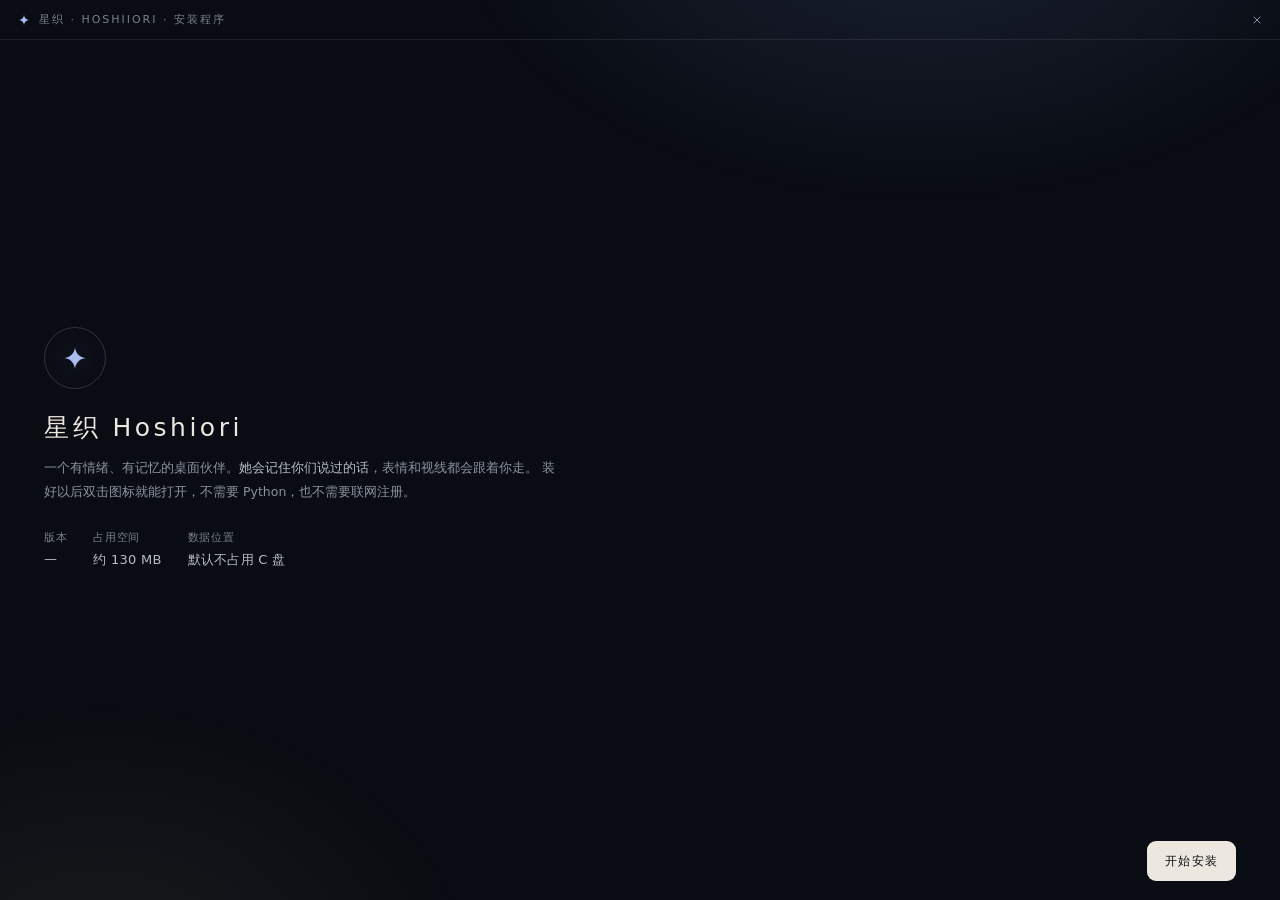
<file: installer/ui.html>
<!DOCTYPE html>
<html lang="zh-CN" translate="no" class="notranslate">

<head>
    <meta charset="UTF-8">
    <meta name="viewport" content="width=device-width, initial-scale=1.0">
    <title>安装 星织 Hoshiori</title>
    <style>
        :root {
            --bg: #090c12;
            --bg-2: #0d111a;
            --ink-1: #ece8df;
            --ink-2: #b7bcc7;
            --ink-3: #8b93a1;
            --ink-4: #79808f;
            --line: rgba(233, 238, 248, 0.09);
            --line-strong: rgba(233, 238, 248, 0.18);
            --accent: #a9bdf0;
            --accent-glow: rgba(169, 189, 240, 0.45);
            --warm: #e6c39b;
            --ease: cubic-bezier(.22, .61, .36, 1);
        }

        * {
            box-sizing: border-box;
            margin: 0;
            padding: 0;
        }

        html,
        body {
            height: 100%;
            overflow: hidden;
            background: var(--bg);
            color: var(--ink-1);
            font-family: "Noto Sans SC", "Microsoft YaHei", "PingFang SC", system-ui, sans-serif;
            -webkit-user-select: none;
            user-select: none;
            cursor: default;
        }

        body::before {
            content: "";
            position: fixed;
            inset: 0;
            background:
                radial-gradient(680px 420px at 72% -10%, rgba(116, 146, 226, .16), transparent 70%),
                radial-gradient(520px 380px at 8% 108%, rgba(230, 195, 155, .08), transparent 72%);
            pointer-events: none;
        }

        .shell {
            position: relative;
            height: 100%;
            display: flex;
            flex-direction: column;
        }

        /* ---------- 自绘标题栏 ---------- */
        .bar {
            height: 40px;
            flex: 0 0 40px;
            display: flex;
            align-items: center;
            padding: 0 6px 0 18px;
            border-bottom: 1px solid var(--line);
            font-size: 11px;
            letter-spacing: .18em;
            color: var(--ink-4);
        }

        .bar__star {
            width: 12px;
            height: 12px;
            margin-right: 9px;
            color: var(--accent);
        }

        .bar__spacer {
            flex: 1;
        }

        .bar__btn {
            width: 34px;
            height: 26px;
            border: 0;
            border-radius: 7px;
            background: transparent;
            color: var(--ink-3);
            display: grid;
            place-items: center;
            transition: background .18s, color .18s;
        }

        .bar__btn:hover {
            background: rgba(255, 255, 255, .06);
            color: var(--ink-1);
        }

        .bar__btn--close:hover {
            background: #c4453c;
            color: #fff;
        }

        /* ---------- 主体 ---------- */
        main {
            flex: 1;
            display: flex;
            flex-direction: column;
            padding: 34px 44px 0;
            min-height: 0;
        }

        .step {
            flex: 1;
            display: none;
            flex-direction: column;
            justify-content: center;
            min-height: 0;
            animation: rise .42s var(--ease) both;
        }

        .step.is-on {
            display: flex;
        }

        .step[data-step="progress"] {
            justify-content: flex-start;
            padding-top: 14px;
        }

        @keyframes rise {
            from {
                opacity: 0;
                transform: translateY(10px);
            }

            to {
                opacity: 1;
                transform: none;
            }
        }

        .mark {
            width: 62px;
            height: 62px;
            border-radius: 50%;
            border: 1px solid var(--line-strong);
            display: grid;
            place-items: center;
            margin-bottom: 22px;
            color: var(--accent);
            filter: drop-shadow(0 0 18px var(--accent-glow));
        }

        .mark svg {
            width: 26px;
            height: 26px;
        }

        h1 {
            font-size: 25px;
            font-weight: 400;
            letter-spacing: .14em;
        }

        .sub {
            margin-top: 12px;
            font-size: 12.5px;
            line-height: 1.9;
            color: var(--ink-3);
            max-width: 520px;
        }

        .sub em {
            font-style: normal;
            color: var(--ink-2);
        }

        .facts {
            margin-top: 26px;
            display: flex;
            gap: 26px;
            font-size: 11px;
            letter-spacing: .06em;
            color: var(--ink-4);
        }

        .facts b {
            display: block;
            margin-top: 6px;
            font-weight: 500;
            font-size: 13px;
            letter-spacing: .02em;
            color: var(--ink-2);
        }

        /* ---------- 安装位置 ---------- */
        .field {
            margin-top: 6px;
        }

        .label {
            display: block;
            margin-bottom: 9px;
            font-size: 11.5px;
            letter-spacing: .12em;
            color: var(--ink-3);
        }

        .path {
            display: flex;
            gap: 8px;
        }

        .path input {
            flex: 1;
            height: 40px;
            padding: 0 13px;
            border: 1px solid var(--line);
            border-radius: 9px;
            background: rgba(255, 255, 255, .03);
            color: var(--ink-1);
            font-family: "Cascadia Mono", Consolas, monospace;
            font-size: 12px;
            outline: none;
            transition: border-color .18s, background .18s;
            -webkit-user-select: text;
            user-select: text;
        }

        .path input:focus {
            border-color: var(--accent-line, rgba(169, 189, 240, .4));
            background: rgba(255, 255, 255, .05);
        }

        .btn {
            height: 40px;
            padding: 0 18px;
            border: 1px solid var(--line-strong);
            border-radius: 9px;
            background: transparent;
            color: var(--ink-2);
            font-size: 12px;
            letter-spacing: .1em;
            font-family: inherit;
            transition: all .18s var(--ease);
        }

        .btn:hover {
            border-color: var(--accent-line, rgba(169, 189, 240, .4));
            color: var(--ink-1);
            background: rgba(169, 189, 240, .06);
        }

        .btn--primary {
            border: 0;
            background: var(--ink-1);
            color: #0b0e14;
            font-weight: 500;
        }

        .btn--primary:hover {
            background: #fff;
            transform: translateY(-1px);
            box-shadow: 0 12px 26px -14px rgba(255, 255, 255, .5);
        }

        .btn:disabled {
            opacity: .4;
            pointer-events: none;
        }

        .opts {
            margin-top: 24px;
            display: flex;
            flex-direction: column;
            gap: 2px;
        }

        .opt {
            display: flex;
            align-items: center;
            gap: 11px;
            padding: 12px 2px;
            border-bottom: 1px solid var(--line);
            font-size: 12.5px;
            color: var(--ink-2);
        }

        .opt:last-child {
            border-bottom: 0;
        }

        .opt small {
            margin-left: auto;
            font-size: 11px;
            color: var(--ink-4);
        }

        .box {
            width: 16px;
            height: 16px;
            flex: 0 0 16px;
            border: 1px solid var(--line-strong);
            border-radius: 5px;
            display: grid;
            place-items: center;
            transition: all .16s;
            cursor: pointer;
        }

        .box svg {
            width: 10px;
            height: 10px;
            opacity: 0;
            transform: scale(.6);
            transition: all .16s var(--ease);
            color: #0b0e14;
        }

        .box.is-on {
            background: var(--accent);
            border-color: var(--accent);
        }

        .box.is-on svg {
            opacity: 1;
            transform: none;
        }

        /* ---------- 进度 ---------- */
        .prog-title {
            font-size: 14px;
            letter-spacing: .1em;
            color: var(--ink-2);
        }

        .track {
            margin-top: 22px;
            height: 3px;
            border-radius: 3px;
            background: var(--line);
            overflow: hidden;
        }

        .fill {
            height: 100%;
            width: 0;
            border-radius: 3px;
            background: linear-gradient(90deg, var(--accent), var(--warm));
            box-shadow: 0 0 14px var(--accent-glow);
            transition: width .3s var(--ease);
        }

        .prog-meta {
            margin-top: 13px;
            display: flex;
            justify-content: space-between;
            font-size: 11px;
            color: var(--ink-4);
            font-family: "Cascadia Mono", Consolas, monospace;
        }

        .log {
            margin-top: 26px;
            flex: 1;
            overflow: hidden;
            font-size: 11px;
            line-height: 2;
            color: var(--ink-4);
            font-family: "Cascadia Mono", Consolas, monospace;
        }

        .log div {
            animation: rise .28s var(--ease) both;
        }

        .log .ok {
            color: #8fd0a8;
        }

        /* ---------- 完成 ---------- */
        .done-mark {
            width: 62px;
            height: 62px;
            border-radius: 50%;
            display: grid;
            place-items: center;
            margin-bottom: 22px;
            border: 1px solid rgba(143, 208, 168, .35);
            color: #8fd0a8;
            box-shadow: 0 0 26px -6px rgba(143, 208, 168, .4);
        }

        .done-mark svg {
            width: 26px;
            height: 26px;
        }

        /* ---------- 底栏 ---------- */
        footer {
            flex: 0 0 78px;
            display: flex;
            align-items: center;
            padding: 0 44px;
            gap: 10px;
        }

        footer .spacer {
            flex: 1;
        }

        .hint {
            font-size: 11px;
            color: var(--ink-4);
        }

        .err {
            color: #e08a7a;
        }
    </style>
</head>

<body>
    <div class="shell">
        <div class="bar" id="titlebar">
            <svg class="bar__star" viewBox="0 0 24 24" aria-hidden="true">
                <path d="M12 2c.5 5.5 4.5 9.5 10 10-5.5.5-9.5 4.5-10 10-.5-5.5-4.5-9.5-10-10 5.5-.5 9.5-4.5 10-10z"
                    fill="currentColor" />
            </svg>
            <span>星织 · HOSHIIORI · 安装程序</span>
            <span class="bar__spacer"></span>
            <button class="bar__btn bar__btn--close" onclick="Installer.close()" aria-label="关闭">
                <svg width="12" height="12" viewBox="0 0 24 24" fill="none" stroke="currentColor" stroke-width="2"
                    stroke-linecap="round">
                    <path d="M6 6l12 12M18 6L6 18" />
                </svg>
            </button>
        </div>

        <main>
            <!-- 1 欢迎 -->
            <section class="step is-on" data-step="welcome">
                <div class="mark">
                    <svg viewBox="0 0 24 24">
                        <path d="M12 2c.5 5.5 4.5 9.5 10 10-5.5.5-9.5 4.5-10 10-.5-5.5-4.5-9.5-10-10 5.5-.5 9.5-4.5 10-10z"
                            fill="currentColor" />
                    </svg>
                </div>
                <h1>星织 Hoshiori</h1>
                <p class="sub">
                    一个有情绪、有记忆的桌面伙伴。<em>她会记住你们说过的话</em>，表情和视线都会跟着你走。
                    装好以后双击图标就能打开，不需要 Python，也不需要联网注册。
                </p>
                <div class="facts">
                    <div>版本<b id="factVersion">—</b></div>
                    <div>占用空间<b id="factSize">约 130 MB</b></div>
                    <div>数据位置<b>默认不占用 C 盘</b></div>
                </div>
            </section>

            <!-- 2 选项 -->
            <section class="step" data-step="options">
                <h1 style="font-size:20px;">装到哪里？</h1>
                <p class="sub" style="margin-bottom:22px;">这个文件夹就是它的“安装位置”，以后想搬走直接整个剪切就行。</p>

                <div class="field">
                    <label class="label">安装目录</label>
                    <div class="path">
                        <input id="installDir" spellcheck="false">
                        <button class="btn" onclick="Installer.browse()">浏览…</button>
                    </div>
                </div>

                <div class="opts">
                    <label class="opt">
                        <span class="box is-on" id="boxDesktop" onclick="Installer.toggle('desktop')">
                            <svg viewBox="0 0 24 24" fill="none" stroke="currentColor" stroke-width="3"
                                stroke-linecap="round" stroke-linejoin="round">
                                <path d="M4 12l6 6L20 6" />
                            </svg>
                        </span>
                        创建桌面快捷方式
                        <small id="optDesktopHint">方便一键打开</small>
                    </label>
                    <label class="opt">
                        <span class="box is-on" id="boxRun" onclick="Installer.toggle('run')">
                            <svg viewBox="0 0 24 24" fill="none" stroke="currentColor" stroke-width="3"
                                stroke-linecap="round" stroke-linejoin="round">
                                <path d="M4 12l6 6L20 6" />
                            </svg>
                        </span>
                        安装完成后立即启动
                        <small>先看看她长什么样</small>
                    </label>
                </div>

                <p class="hint" id="spaceHint" style="margin-top:18px;"></p>
            </section>

            <!-- 3 进度 -->
            <section class="step" data-step="progress">
                <div class="prog-title" id="progTitle">正在解压文件…</div>
                <div class="track">
                    <div class="fill" id="progFill"></div>
                </div>
                <div class="prog-meta">
                    <span id="progFile">准备中</span>
                    <span id="progPct">0%</span>
                </div>
                <div class="log" id="progLog"></div>
            </section>

            <!-- 4 完成 -->
            <section class="step" data-step="done">
                <div class="done-mark">
                    <svg viewBox="0 0 24 24" fill="none" stroke="currentColor" stroke-width="2"
                        stroke-linecap="round" stroke-linejoin="round">
                        <path d="M4 12.5l5.5 5.5L20 7" />
                    </svg>
                </div>
                <h1 style="font-size:22px;">装好了</h1>
                <p class="sub" id="doneSub">已经把星织放进你选的位置。桌面上的快捷方式可以直接打开她。</p>
                <div class="facts">
                    <div>安装位置<b id="donePath" style="font-size:11px;font-family:Consolas,monospace;">—</b></div>
                </div>
            </section>
        </main>

        <footer>
            <span class="hint" id="footHint"></span>
            <span class="spacer"></span>
            <button class="btn" id="btnBack" style="display:none" onclick="Installer.back()">上一步</button>
            <button class="btn btn--primary" id="btnNext" onclick="Installer.next()">开始安装</button>
        </footer>
    </div>

    <script>
        const Installer = {
            step: 'welcome',
            dir: '',
            opts: { desktop: true, run: true },
            busy: false,
            inst: null,

            async boot() {
                try {
                    this.inst = await window.pywebview.api.get_defaults();
                } catch (e) {
                    this.inst = { version: '—', default_dir: 'D:\\Hoshiori', free_gb: 0 };
                }
                document.getElementById('factVersion').textContent = this.inst.version || '—';
                document.getElementById('installDir').value = this.inst.default_dir || '';
                this.dir = this.inst.default_dir || '';
                this.refreshSpace();
            },

            refreshSpace() {
                const hint = document.getElementById('spaceHint');
                const base = this.inst && this.inst.default_dir;
                const chosen = (document.getElementById('installDir').value || '').trim();
                const drive = (chosen.match(/^[A-Za-z]:/) || [null])[0];
                const sameDrive = drive && base && drive.toUpperCase() === base.slice(0, 2).toUpperCase();
                if (this.inst && typeof this.inst.free_gb === 'number' && (sameDrive || !base)) {
                    hint.textContent = '这块磁盘还有 ' + this.inst.free_gb.toFixed(1) + ' GB 可用，安装只会占用约 130 MB。';
                } else {
                    hint.textContent = '安装只会占用约 130 MB；你的对话和配置会另外放在数据目录里。';
                }
            },

            show(name) {
                this.step = name;
                document.querySelectorAll('.step').forEach(s => s.classList.toggle('is-on', s.dataset.step === name));

                const back = document.getElementById('btnBack');
                const next = document.getElementById('btnNext');
                back.style.display = (name === 'options') ? '' : 'none';
                next.disabled = false;

                if (name === 'welcome') next.textContent = '开始安装';
                if (name === 'options') next.textContent = '安装';
                if (name === 'progress') {
                    next.textContent = '正在安装…';
                    next.disabled = true;
                }
                if (name === 'done') next.textContent = this.opts.run ? '启动星织' : '完成';
                if (name === 'done') back.style.display = 'none';
            },

            toggle(key) {
                this.opts[key] = !this.opts[key];
                document.getElementById(key === 'desktop' ? 'boxDesktop' : 'boxRun')
                    .classList.toggle('is-on', this.opts[key]);
            },

            async browse() {
                const path = await window.pywebview.api.pick_dir(document.getElementById('installDir').value);
                if (path) {
                    document.getElementById('installDir').value = path;
                    this.dir = path;
                    this.refreshSpace();
                }
            },

            async next() {
                if (this.busy) return;

                if (this.step === 'welcome') return this.show('options');

                if (this.step === 'options') {
                    const dir = (document.getElementById('installDir').value || '').trim();
                    if (!dir) {
                        document.getElementById('footHint').innerHTML = '<span class="err">请先选一个安装目录</span>';
                        return;
                    }
                    this.dir = dir;
                    document.getElementById('footHint').textContent = '';
                    this.show('progress');
                    this.busy = true;

                    const res = await window.pywebview.api.install(dir, this.opts.desktop);
                    this.busy = false;
                    if (!res || !res.ok) {
                        this.show('options');
                        document.getElementById('footHint').innerHTML =
                            '<span class="err">' + ((res && res.message) || '安装失败') + '</span>';
                    }
                    return;
                }

                if (this.step === 'done') {
                    if (this.opts.run) window.pywebview.api.launch_app();
                    window.pywebview.api.close();
                }
            },

            back() {
                if (this.step === 'options') this.show('welcome');
            },

            close() {
                window.pywebview.api.close();
            },

            /* ---- 由 Python 回调 ---- */
            onProgress(data) {
                const pct = Math.max(0, Math.min(100, data.pct || 0));
                document.getElementById('progFill').style.width = pct + '%';
                document.getElementById('progPct').textContent = pct.toFixed(0) + '%';
                if (data.label) document.getElementById('progFile').textContent = data.label;
            },

            onStep(label, done) {
                const log = document.getElementById('progLog');
                const line = document.createElement('div');
                line.className = done ? 'ok' : '';
                line.textContent = (done ? '✓ ' : '· ') + label;
                log.appendChild(line);
                while (log.children.length > 6) log.removeChild(log.firstChild);
            },

            onDone(path) {
                document.getElementById('donePath').textContent = path;
                document.getElementById('doneSub').textContent =
                    '已经把星织放进这个位置。' + (this.opts.desktop ? '桌面上的快捷方式可以直接打开她。' : '可以从开始菜单打开她。');
                document.getElementById('btnNext').disabled = false;
                this.show('done');
            },

            onFail(message) {
                this.show('options');
                document.getElementById('footHint').innerHTML = '<span class="err">' + message + '</span>';
            }
        };

        window.Installer = Installer;

        window.addEventListener('pywebviewready', () => Installer.boot());
        document.getElementById('installDir').addEventListener('input', () => Installer.refreshSpace());
    </script>
</body>

</html>
</file>
